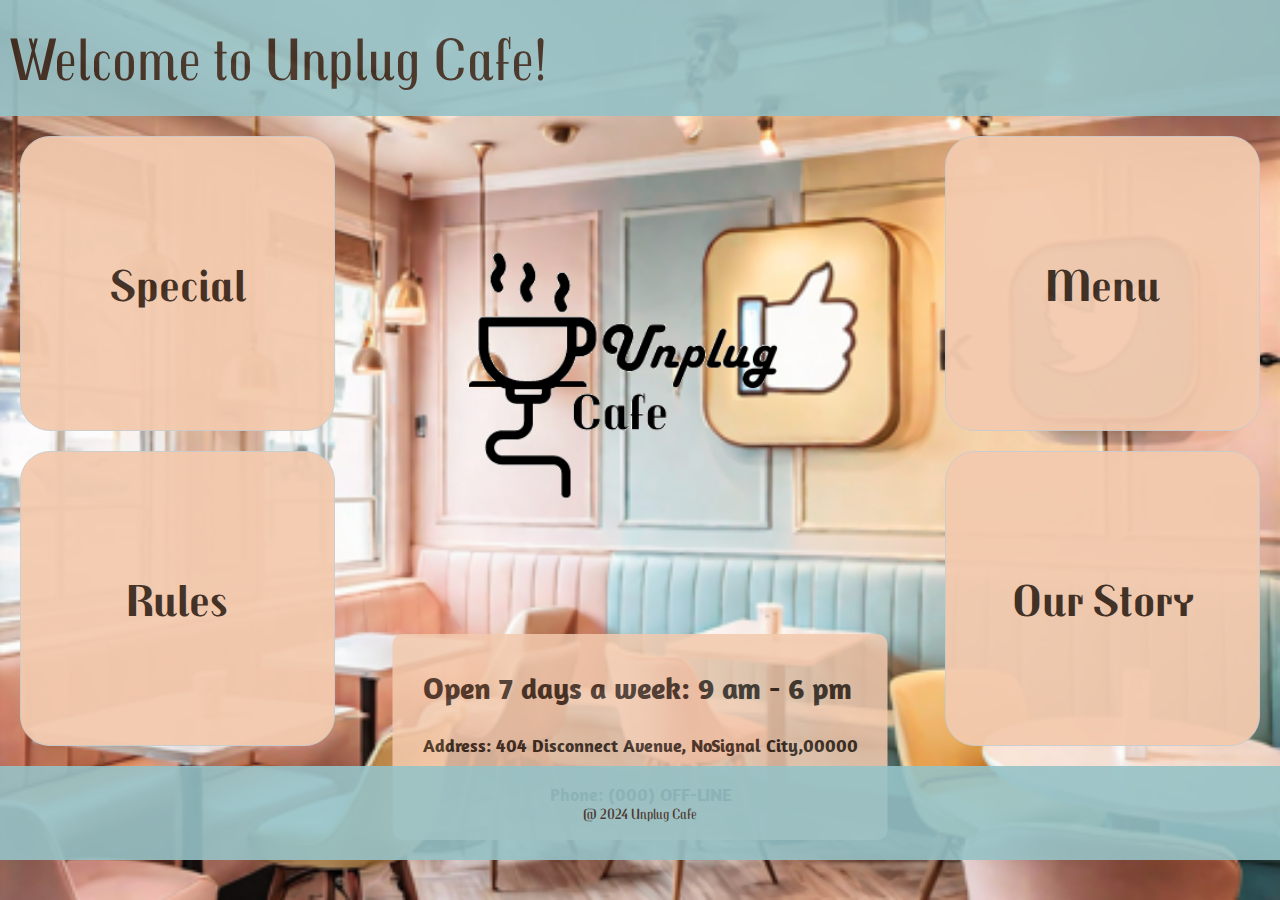
<file: index.html>
<!DOCTYPE html>
<html>
<head>
	<meta charset="utf-8">
	<meta name="viewport" content="width=device-width, initial-scale=1">
	<link rel="stylesheet" type="text/css" href="style.css">
	<title>Unplug Cafe Home</title>
</head>
<body>
	<header>
		<h1>Welcome to Unplug Cafe!</h1>
	</header>

	<main>
		<section class="bento-box">

			<a href="special.html" class="box1">
				<h2>Special</h2>
				<!-- <p>Click here</p> -->
			</a>

			<a href="menu.html" class="box2">
				<h2>Menu</h2>
				<!-- <p>Click Here</p>	 -->
			</a>

			<div class="box3">
				<img id="home-logo" src="unplug_cafe.png">

				<div class="time-box">
					<div class="time">
						<h2>Open 7 days a week: 9 am - 6 pm</h2>
					</div>

					<div class="time-address">
						<h2>Address: 404 Disconnect Avenue, NoSignal City,00000</h2>
					</div>

					<div class="time-contact">
						<h2>Phone: (000) OFF-LINE</h2>
						
					</div>
				
				</div>

				
			</div>

			<a href="rules.html" class="box4">
				<h2>Rules</h2>
				<!-- <p>Click Here</p> -->
			</a>

			<a href="our-story.html" class="box5">
				<h2>Our Story</h2>
				<!-- <p>Click Here</p> -->
			</a>

			
		</section>
	</main>

	<footer>
		<p>@ 2024 Unplug Cafe</p>
	</footer>



	


	


</body>
</html>
</file>
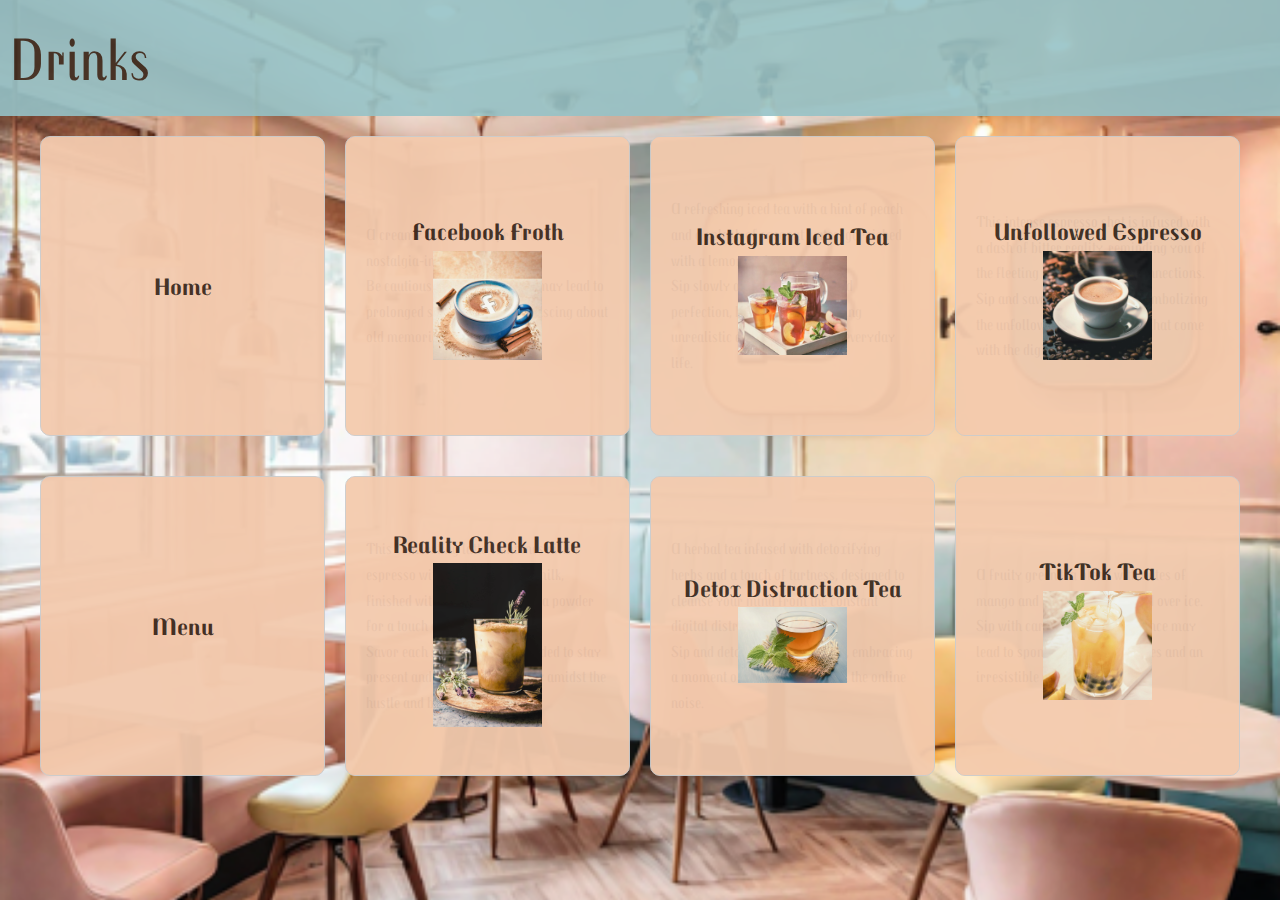
<file: drinks.html>
<!DOCTYPE html>
<html>
<head>
	<meta charset="utf-8">
	<meta name="viewport" content="width=device-width, initial-scale=1">
	<link rel="stylesheet" type="text/css" href="style.css">
	<title>Drinks</title>
</head>
<body>
	<header>
		<h1>Drinks</h1>
	</header>

	<main>
		<section class="bento-box4">
			<div class="container3">
				<a href="index.html" class="drink-box1">
					<h2>Home</h2>
				</a>

				<div class="drink-box2" onclick="this.classList.toggle('enlarged')">

					<div class="drink-front">
						<h2> Facebook Froth</h2>
						<img src="retro-froth.jpg">
						
					</div>

					<div class="drink-back">
					<p>A creamy latte with a sprinkle of nostalgia-inducing cinnamon.</p>

					<p>Be cautious; excessive sipping may lead to prolonged scrolling and reminiscing about old memories</p>
						
					</div>
					
				</div>


				<div class="drink-box3" onclick="this.classList.toggle('enlarged')">

					<div class="drink-front">
						<h2> Instagram Iced Tea</h2>
						<img src="retro-iced-tea.jpg">
						
					</div>

					<div class="drink-back">
					<p>A refreshing iced tea with a hint of peach and a splash of coconut water, garnished with a lemon wedge. </p>

					<p>Sip slowly and savor the filtered perfection, but beware of creating unrealistic expectations about everyday life.</p>
						
					</div>
					
				</div>

				<div class="drink-box4" onclick="this.classList.toggle('enlarged')">

					<div class="drink-front">
						<h2> Unfollowed Espresso</h2>
						<img src="unfolled-espresso.jpg">
						
					</div>

					<div class="drink-back">
					<p>This intense espresso shot is infused with a dash of bitter reality, reminding you of the fleeting nature of online connections. </p>

					<p>Sip and savor the bitterness, symbolizing the unfollows and unfriending that come with the digital world.</p>
					</div>
					
				</div>
			</div>

			<div class="container4">
				<a href="menu.html" class="drink-box5">
					<h2>Menu</h2>
				</a>

				<div class="drink-box6" onclick="this.classList.toggle('enlarged')">

					<div class="drink-front">
						<h2>Reality Check Latte</h2>
						<img src="reality-check-latte.jpg">
						
					</div>

					<div class="drink-back">
					<p>This comforting latte combines rich espresso with velvety steamed milk, finished with a sprinkle of cocoa powder for a touch of indulgence.</p>

					<p>Savor each sip as you're reminded to stay present and grounded in reality amidst the hustle and bustle of daily life.</p>

						
					</div>
					
				</div>

				<div class="drink-box7" onclick="this.classList.toggle('enlarged')">

					<div class="drink-front">
						<h2>Detox Distraction Tea</h2>
						<img src="detox-tea.jpg">
						
					</div>

					<div class="drink-back">
					<p> A herbal tea infused with detoxifying herbs and a touch of tartness, designed to cleanse your mind from the constant digital distractions.</p>

					<p>Sip and detoxify your thoughts, embracing a moment of clarity away from the online noise.</p>

						
					</div>
					
				</div>


				<div class="drink-box8" onclick="this.classList.toggle('enlarged')">

					<div class="drink-front">
						<h2> TikTok Tea</h2>
						<img src="retro=tiktok-tea.jpg">
						
					</div>

					<div class="drink-back">
					<p> A fruity green tea blend with notes of mango and passionfruit, served over ice. </p>

					<p>Sip with care; frequent indulgence may lead to spontaneous dance moves and an irresistible urge to create viral.</p>

						
					</div>
					
				</div>



				
			</div>

			
		</section>
	</main>

</body>
</html>
</file>
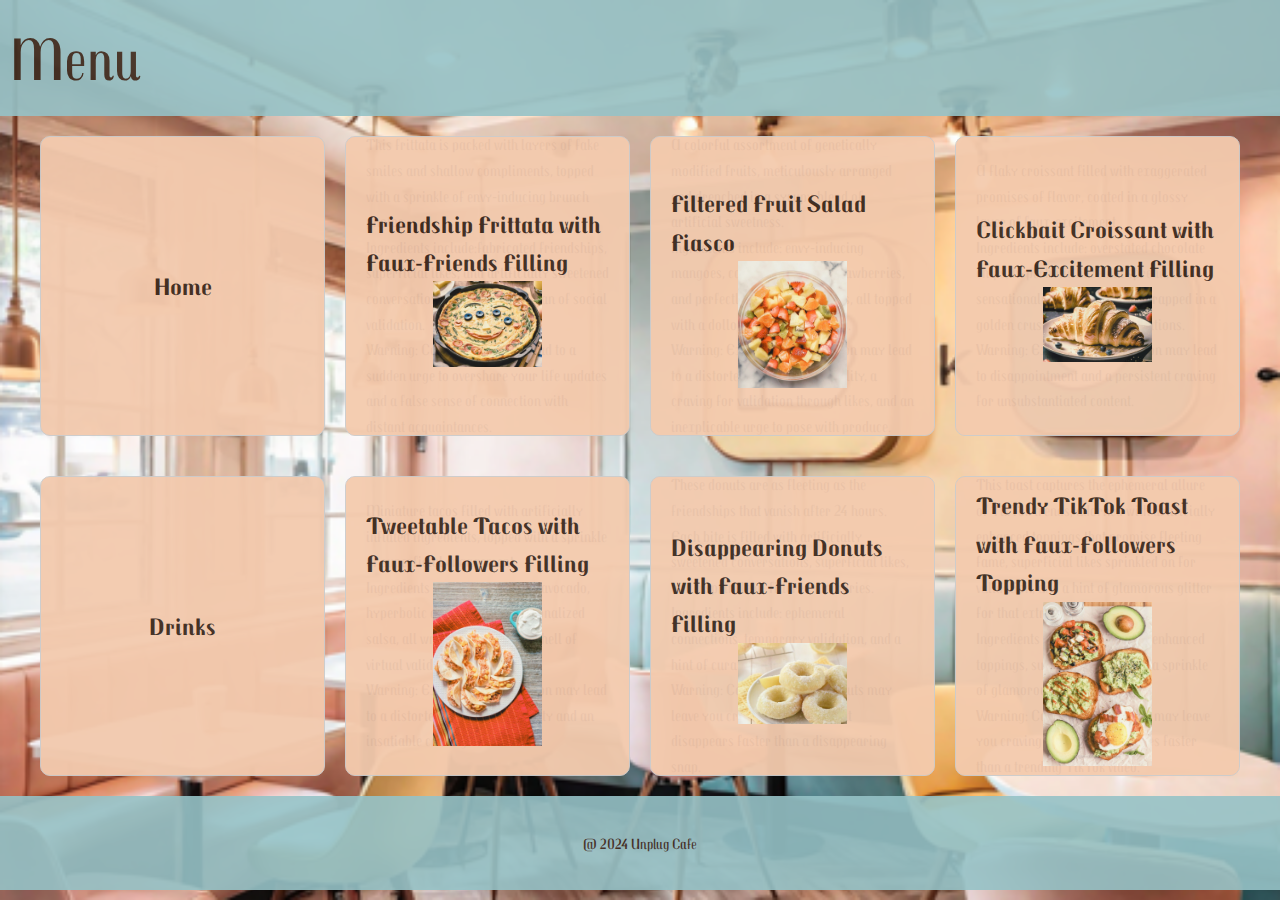
<file: menu.html>
<!DOCTYPE html>
<html>
<head>
	<meta charset="utf-8">
	<meta name="viewport" content="width=device-width, initial-scale=1">
	<link rel="stylesheet" type="text/css" href="style.css">
	<title>Menu Page</title>
</head>
<body>
	<header>
		<h1>Menu</h1>
	</header>

	<main>
		<section class="bento-box3">
		
			<div class="container1">
				 <a href="index.html" class="menu-box1">
                <h2>Home</h2>
            </a>

            <div class="menu-box2" onclick="this.classList.toggle('enlarged')">
         
            		<div class="menu-front">
            			<h2>Friendship Frittata with Faux-Friends Filling</h2>
            			<img id="menu1" src="facebook_frittata.jpg">	
            		</div>
            		<div class="menu-back">
            			<p class="hidden">This frittata is packed with layers of fake smiles and shallow compliments, topped with a sprinkle of envy-inducing brunch photos.</p>

            			<p>Ingredients include:fabricated friendships, superficial likes, and artificially sweetened conversations, all cooked in a pan of social validation.</p>	

            			<p>Warning: Consumption may lead to a sudden urge to overshare your life updates and a false sense of connection with distant acquaintances.</p>
            		</div>
            		
            	
            </div>

            <div class="menu-box3"onclick="this.classList.toggle('enlarged')">
            	
            		<div class="menu-front">
            			<h2>Filtered Fruit Salad Fiasco</h2>
            			<img id="menu2" src="retri-fruit salad.jpg">	
            		</div>
            		<div class="menu-back">
            			<p class="hidden">A colorful assortment of genetically modified fruits, meticulously arranged and drenched in a syrupy blend of artificial sweetness.</p>

            			<p>Ingredients include: envy-inducing mangoes, carefully curated strawberries, and perfectly posed blueberries, all topped with a dollop of faux-freshness.</p>

            			<p>Warning: Excessive consumption may lead to a distorted perception of reality, a craving for validation through likes, and an inexplicable urge to pose with produce.</p>
            			
            		</div>
            	
            	</div>

            	 <div class="menu-box4" onclick="this.classList.toggle('enlarged')">
            	 	
            	 		<div class="menu-front">
            	 			<h2>Clickbait Croissant with Faux-Excitement Filling</h2>
            	 			<img id="menu3" src="youtube_crossaint.jpg">	
            	 		</div>	
            	 		<div class="menu-back">
            	 			<p class="hidden">A flaky croissant filled with exaggerated promises of flavor, coated in a glossy layer of faux-excitement.</p>

            	 			<p>Ingredients include: overstated chocolate chips, hyperbolic hazelnut spread, and sensationalized sprinkles, all wrapped in a golden crust of inflated expectations.</p>

            	 			<p>Warning: Excessive consumption may lead to disappointment and a persistent craving for unsubstantiated content.</p>


            	 		</div>
            	 	
            	 </div>
				
			</div>

			<div class="container2">
				<a href="drinks.html" class="menu-box8">
            	 	<h2>Drinks</h2>
            	 </a>
            	 	
            

            	 <div class="menu-box5" onclick="this.classList.toggle('enlarged')">
            	 	
            	 		<div class="menu-front">
            	 			<h2>Tweetable Tacos with Faux-Followers Filling</h2>
            	 			<img id="menu4" src="retro-mini-tacos.jpg">
            	 			
            	 		</div>
            	 		<div class="menu-back">
            	 			<p class="hidden">Miniature tacos filled with artificially inflated ingredients, topped with a sprinkle of superficial engagement.</p>

            	 			<p>Ingredients include: overstated avocado, hyperbolic cheese, and sensationalized salsa, all wrapped in a crispy shell of virtual validation. 
            	 		    </p>

            	 		    <p>Warning: Excessive consumption may lead to a distorted sense of popularity and an insatiable craving for retweets.</p>
            	 			
            	 		</div>
            	 		
            	 
            	 	
            	 </div>

            	 <div class="menu-box6" onclick="this.classList.toggle('enlarged')">
            	 	
            	 		<div class="menu-front">
            	 			<h2>Disappearing Donuts with Faux-Friends Filling</h2>
            	 			<img id="menu5" src="retro-donuts.jpg">
            	 			
            	 		</div>
            	 		<div class="menu-back">
            	 			<p class="hidden">These donuts are as fleeting as the friendships that vanish after 24 hours. Each bite is filled with artificially sweetened conversations, superficial likes, and a sprinkle of filtered memories.
            	 			</p>

            	 			<p>Ingredients include: ephemeral connections, temporary validation, and a hint of curated moments. 
            	 		    </p>

            	 		    <p>Warning: Consuming these donuts may leave you craving validation that disappears faster than a disappearing snap.</p>
            	 			
            	 		</div>
            	 		
            	 	
            	 	
            	 </div>

            	 <div class="menu-box7" onclick="this.classList.toggle('enlarged')">
            	 	
            	 		<div class="menu-front">
            	 			<h2> Trendy TikTok Toast with Faux-Followers Topping</h2>
            	 			<img id="menu7" src="retro-toast.jpg">
            	 			
            	 		</div>
            	 		<div class="menu-back">
            	 			<p class="hidden">This toast captures the ephemeral allure of TikTok trends, adorned with artificially enhanced toppings that promise fleeting fame, superficial likes sprinkled on for validation, and a hint of glamorous glitter for that extra allure. 
            	 			</p>

            	 			<p>Ingredients include artificially enhanced toppings, superficial likes, and a sprinkle of glamorous glitter. 
            	 		    </p>

            	 		    <p>Warning: Consuming this toast may leave you craving validation that fades faster than a trending TikTok video.</p>
            	 			
            	 		</div>
            	 		
            	 	
            	 	
            	 </div>
			</div>
            	

            	 	
			
		</section>
	</main>

	<footer>
		<p>@ 2024 Unplug Cafe</p>
	</footer>





</body>
</html>
</file>
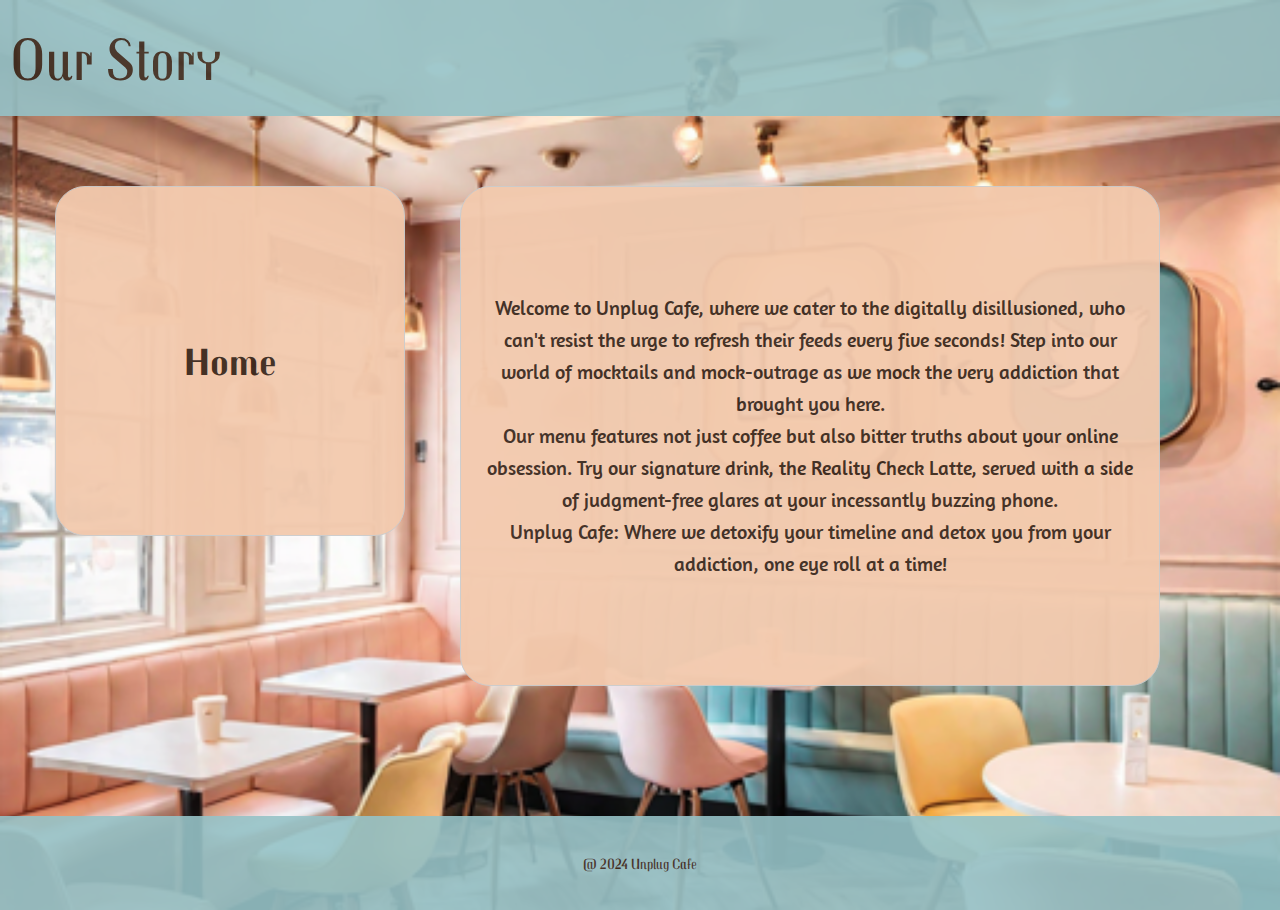
<file: our-story.html>
<!DOCTYPE html>
<html>
<head>
	<meta charset="utf-8">
	<meta name="viewport" content="width=device-width, initial-scale=1">
	<link rel="stylesheet" type="text/css" href="style.css">
	<title>Our Story</title>
</head>
<body>
	<header>
		<h1>Our Story</h1>
	</header>

	<main>
		<section class="bento-box6">

			<a href="index.html" class="story-box1">
				<h2>Home</h2>
			</a>

			<div class="story-box">
				<p>Welcome to Unplug Cafe, where we cater to the digitally disillusioned, who can't resist the urge to refresh their feeds every five seconds! Step into our world of mocktails and mock-outrage as we mock the very addiction that brought you here.</p>

				<p>Our menu features not just coffee but also bitter truths about your online obsession. Try our signature drink, the Reality Check Latte, served with a side of judgment-free glares at your incessantly buzzing phone.</p>

				<p>Unplug Cafe: Where we detoxify your timeline and detox you from your addiction, one eye roll at a time!</p>
				
			</div>
			
		</section>
	</main>

	<footer class="story-foot">
		<p>@ 2024 Unplug Cafe</p>
	</footer>




</body>
</html>
</file>
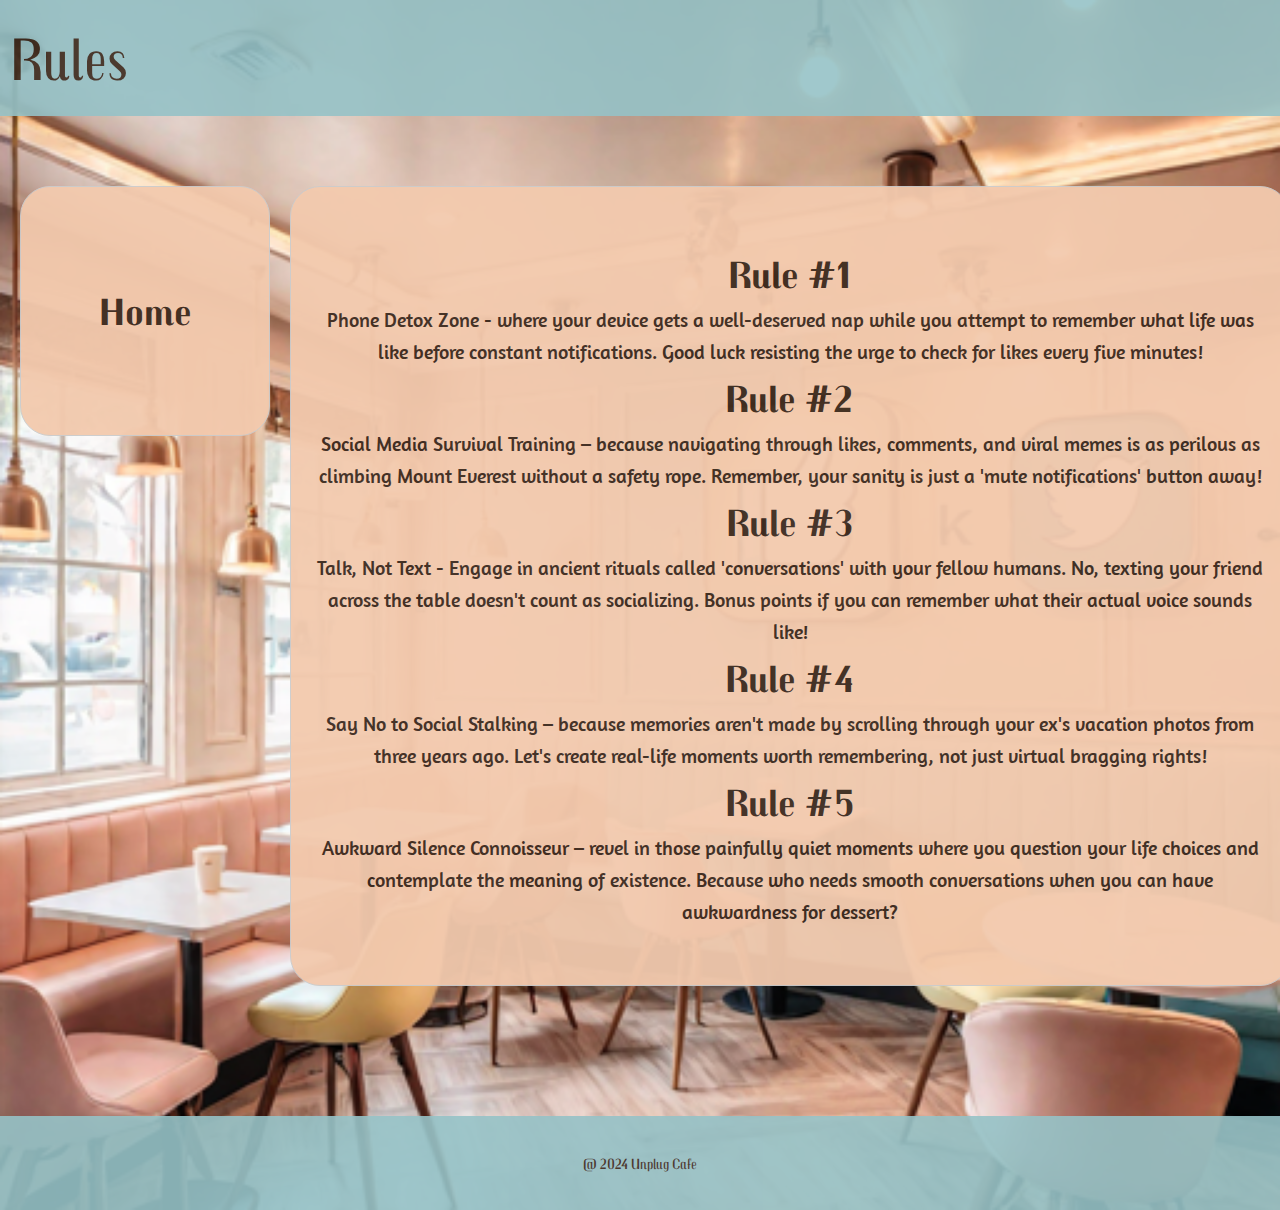
<file: rules.html>
<!DOCTYPE html>
<html>
<head>
	<meta charset="utf-8">
	<meta name="viewport" content="width=device-width, initial-scale=1">
	<link rel="stylesheet" type="text/css" href="style.css">
	<title>Rules</title>
</head>
<body>
	<header>
		<h1>Rules</h1>
	</header>

	<main>
		<section class="bento-box5">

			<a href="index.html" class="rules-box1">
				<h2>Home</h2>
			</a>


			<div class="rules-box">
				<h2>Rule #1</h2>
				<p>Phone Detox Zone - where your device gets a well-deserved nap while you attempt to remember what life was like before constant notifications. Good luck resisting the urge to check for likes every five minutes!</p>

				<h2>Rule #2</h2>
				<p>Social Media Survival Training – because navigating through likes, comments, and viral memes is as perilous as climbing Mount Everest without a safety rope. Remember, your sanity is just a 'mute notifications' button away!</p>

				<h2>Rule #3</h2>
				<p>Talk, Not Text - Engage in ancient rituals called 'conversations' with your fellow humans. No, texting your friend across the table doesn't count as socializing. Bonus points if you can remember what their actual voice sounds like!</p>

				<h2>Rule #4</h2>
				<p>Say No to Social Stalking – because memories aren't made by scrolling through your ex's vacation photos from three years ago. Let's create real-life moments worth remembering, not just virtual bragging rights!</p>

				<h2>Rule #5</h2>
				<p>Awkward Silence Connoisseur – revel in those painfully quiet moments where you question your life choices and contemplate the meaning of existence. Because who needs smooth conversations when you can have awkwardness for dessert?</p>
				
			</div>
		</section>
	</main>

	<footer class="rules-foot">
		<p>@ 2024 Unplug Cafe</p>
		
	</footer>


</body>
</html>
</file>
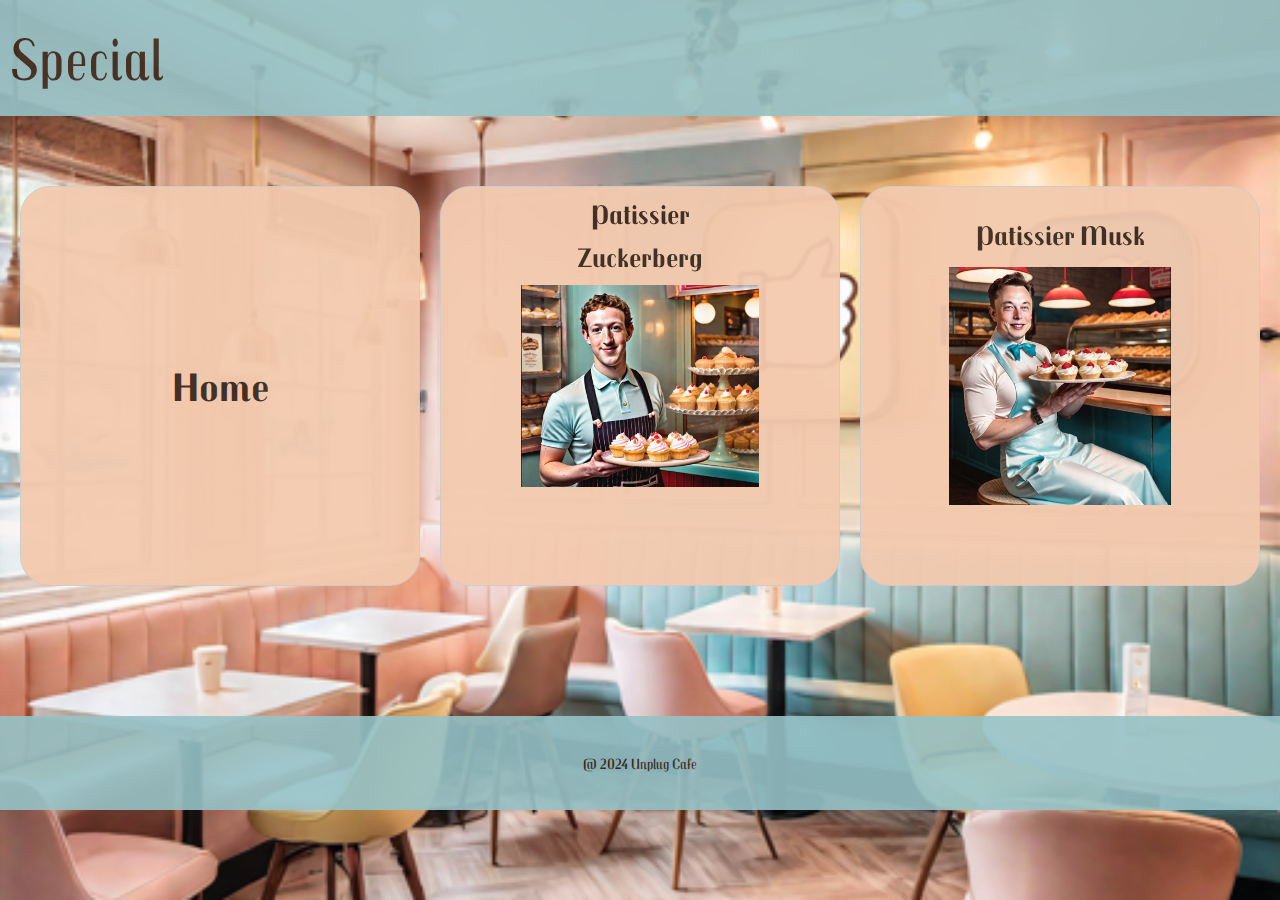
<file: special.html>
<!DOCTYPE html>
<html>
<head>
    <meta charset="utf-8">
    <meta name="viewport" content="width=device-width, initial-scale=1">
    <link rel="stylesheet" type="text/css" href="style.css">
    <title>Special</title>
</head>
<body id="special-body">
    <header>
        <h1>Special</h1>
    </header>

    <main>
        <section class="bento-box2">
            <a href="index.html" class="spec-box1">
                <h2>Home</h2>
            </a>

            <div class="spec-box2">
                <div class="flip-container" onclick="this.classList.toggle('flip')">
                    <div class="flipper">
                        <div class="front">
                            <img id="chef1" src="Mark-zuckerberg-retro-copy.png">
                            <h2 id="Zuckerberg">Patissier Zuckerberg</h2>
                        </div>
                        <div class="back">
                            <p>Mark Zuckerberg, our summer seasonal sensation at Unplug Cafe, whips up desserts are as artificial as social media likes. In his confectionery kingdom, Zuckerberg's creations are not just desserts; they're meticulously crafted illusions of connection and validation. His "Likes Layered Lemon Tart" promises a burst of approval with every bite, while the "Facebook Fondant Cake" hides layers of personal information beneath its glossy exterior.As you indulge in his summertime delicacies, remember that every sugar-coated morsel represents the algorithmic manipulation and privacy concerns that often accompany our online interactions. So, savor the flavors with caution, for in Zuckerberg's patisserie, even the sweetest treats come with a side of digital surveillance.</p>
                        </div>
                    </div>
                </div>
            </div>

            <div class="spec-box3">
                <div class="flip-container" onclick="this.classList.toggle('flip')">
                    <div class="flipper">
                        <div class="front">
                            <img id="chef2" src="elon-musk-retro .jpeg">
                            <h2>Patissier Musk</h2>
                        </div>
                        <div class="back">
                            <p>Elon Musk, our frosty sensation at Unplug Cafe, known as the Frosty Tweetmaster.Known for crafting desserts as cold and calculated as social media algorithms, Elon's creations are a blend of digital deception and icy allure. In his frozen confectionery realm, desserts aren't just sweet treats; they're meticulously crafted illusions of online clout and validation, perfect for those obsessed with Twitter fame. The "Freeze Frame Frozen Yogurt" promises a burst of online attention with every spoonful, while the "Tesla Twitter Torte" conceals layers of personal data beneath its frosted exterior. As you indulge in Elon's winter delicacies, remember that each frosty bite represents the chilling reality of social media addiction and digital surveillance. Savor the flavors cautiously, for in Elon's patisserie, even the coldest treats come with a side of online obsession and algorithmic manipulation. </p>
                        </div>
                    </div>
                </div>
            </div>
        </section>
    </main>

    <footer class="spec-foot">
        <p id="spec-footer">@ 2024 Unplug Cafe</p>
    </footer>
</body>
</html>
</file>
<file: style.css>
@import url('https://fonts.googleapis.com/css2?family=Trochut:ital,wght@0,400;0,700;1,400&display=swap');
@import url('https://fonts.googleapis.com/css2?family=Amaranth:ital,wght@0,400;0,700;1,400;1,700&display=swap');

* {
    margin: 0;
    padding: 0;
    box-sizing: border-box;
}

/*Home Page*/

body {
    font-family: Arial, sans-serif;
/*    background-color: #f8f8f8;*/
    color: #333;
    line-height: 1.6;
    background-image: url('like-thumb-cafe.png');
    background-size: cover;
    background-repeat: no-repeat;
    background-position: center;
}

header {
    opacity: 0.9;
    background-color: rgb(150, 194, 199);
    color: #3D2B1F;
    padding: 10px;
    text-align: left;
}

header h1{
    font-size: 60px;
    font-family: "Trochut", sans-serif;
    font-weight: 400;
    font-style: normal;
}

main {
    padding: 20px;
}

.bento-box {
    display: grid;
    grid-template-columns: repeat(3, 1fr); 
    grid-gap: 20px; 
    grid-template-areas:
        "box1 box3 box2"
        "box4 box3 box5";
}

.bento-box a {
    opacity: 0.95;
    text-decoration: none;
    font-size: 30px;
    font-family: "Trochut", sans-serif;
    font-weight: 400;
    font-style: normal;
    color:#3D2B1F;
    background-color: rgb(243, 202, 174, 1.0);
    padding: 20px;
    border-radius: 30px;
    border: 1px solid #ccc;
    transition: background-color 0.3s ease;
    display: flex;
    flex-direction: column;
    justify-content: center;
    align-items: center;
    text-align: center;
}

.time{
    display: flex;
    flex-direction: row;
}

.bento-box a:hover {
    background-color: #F3BC94;
}

.box1 {
    grid-area: box1;
}

.box2 {
    grid-area: box2;
}

.box3 {
    grid-area: box3;
    display: flex;
    flex-direction: column; 
    justify-content: center;
    align-items: center;
    text-align: center;
}


.box4 {
    grid-area: box4;
}

.box5 {
    grid-area: box5;
}

.box3 img {
    max-height: 100%;
    width: 570px;
    margin-top: 40px; 
}

.time-box{
    opacity: 0.85;
     background-color: rgb(243, 202, 174, 1.0); 
    padding: 20px;
    border-radius: 10px;
    position: absolute; 
    bottom: 60px; 
    left: 50%; 
    transform: translateX(-50%); 
    margin-top: -15px; 
}

.time {
    color: #3D2B1F;
    font-family: "Amaranth", sans-serif;
  font-weight: 400;
  font-style: normal;
    padding: 10px;
    font-size: 20px;
/*    text-align: center;*/
}

.time-address{
    color: #3D2B1F;
    font-family: "Amaranth", sans-serif;
  font-weight: 400;
  font-style: normal;
    padding: 10px;
    font-size: 12px;
}

.time-contact{
    color: #3D2B1F;
    font-family: "Amaranth", sans-serif;
  font-weight: 400;
  font-style: normal;
    padding: 10px;
    font-size: 12px;
}

footer {
    opacity: 0.9;
    background-color: rgb(150, 194, 199);
    color:#3D2B1F;
    font-size: 15px;
    font-family: "Trochut", sans-serif;
    font-weight: 400;
    font-style: normal;
    padding: 35px;
    text-align: center;
}
/*Home Page End*/

/*Special Page*/

.bento-box2 {
    margin-top: 50px;
  display: grid;
  grid-template-columns: repeat(3, 1fr);
  grid-gap: 20px;
}

.spec-box1:hover{
  background-color: #F3BC94;
}

.spec-box2:hover{
   background-color: #F3BC94; 
}

.spec-box3:hover{
    background-color: #F3BC94;
}

.spec-box1,
.spec-box2,
.spec-box3 {

  opacity: 0.95;
  text-decoration: none;
  font-size: 10px;
  font-family: "Trochut", sans-serif;
  font-weight: 400;
  font-style: normal;
  color: #3D2B1F;
  background-color: rgb(243, 202, 174, 1.0);
  padding: 20px;
  border-radius: 30px;
  border: 1px solid #ccc;
  transition: background-color 0.3s ease;
  display: flex;
  padding-right: 20px;
  flex-direction: column;
  justify-content: center;
  align-items: center;
  text-align: center;
  position: relative; 
  height: 400px; 
  width: 400px; 
  margin: 0 auto; 
}

.spec-box2,
.spec-box3{
    position: relative;
}

.spec-box1 h2 {
    font-size: 40px;
}

.spec-box2 h2,
.spec-box3 h2 {
    color: #3D2B1F;
   position: absolute;
  top: 50%; 
  left: 50%; 
  transform: translate(-50%, -50%); 
  font-size: 27px;
  margin-top: -150px; 
  text-align: center; 
}


.spec-box2 p,
.spec-box3 p{
    color: #3D2B1F;
    font-family: "Amaranth", sans-serif;
  font-weight: 400;
  font-style: normal;
    padding: 10px;
    font-size: 13px;
}


.spec-box3 img {
  width: 70%;
  max-height: 100%;
  transition: transform 0.6s ease;
}

.spec-box2 img{
    width: 75%;
  max-height: 100%;
  transition: transform 0.6s ease;
}



/* Flip effect styles */
.flip-container {
  perspective: 1000px;
  width: 100%;
  height: 100%;
  display: flex;
  justify-content: center;
  align-items: center;
}

.flip-container .flipper {
  position: absolute;
  width: 100%;
  height: 100%;
  transform-style: preserve-3d;
  transition: transform 0.6s ease;
}

.flip-container .flipper .front,
.flip-container .flipper .back {
  position: absolute;
  width: 100%;
  height: 100%;
  backface-visibility: hidden;
  display: flex; 
  justify-content: center;
  align-items: center;
  padding: 20px; 
}

.flip-container .flipper .front {
  z-index: 2;
}

.flip-container .flipper .back {
  transform: rotateY(180deg);
}

.flip-container.flip .flipper {
  transform: rotateY(180deg);
}

.spec-foot {
  text-align: center;
  margin-top: 110px; 
}

/*Special Page End*/

/*Menu Page*/
.bento-box3 {
    display: grid;
    grid-template-rows: auto auto; 
    gap: 20px;
    max-width: 1200px;
    margin: 0 auto;
}

.container1,
.container2 {
    display: grid;
    grid-template-columns: repeat(4, 1fr); 
    gap: 20px;
    justify-content: space-between;
    align-items: center;
}

.menu-box1 {
    grid-area: 1 / 1 / 2 / 2; 
}

.menu-box2 {
    grid-area: 1 / 2 / 2 / 3; 
    position: relative;
    overflow: hidden;
}

.menu-box3 {
    grid-area: 1 / 3 / 2 / 4; 
    position: relative;
    overflow: hidden;
}

.menu-box4 {
    grid-area: 1 / 4 / 2 / 5; 
    position: relative;
    overflow: hidden;
}

.menu-box8 {
    grid-area: 2 / 1 / 3 / 2; 
}

.menu-box5 {
    grid-area: 2 / 2 / 3 / 3;
    position: relative;
    overflow: hidden;
}

.menu-box6 {
    grid-area: 2 / 3 / 3 / 4; 
    position: relative;
    overflow: hidden;
}

.menu-box7 {
    grid-area: 2 / 4 / 3 / 5; 
    position: relative;
    overflow: hidden;
}

.menu-box1,
.menu-box2,
.menu-box3,
.menu-box4,
.menu-box5,
.menu-box6,
.menu-box7,
.menu-box8 {
    font-size: 21px;
  font-family: "Trochut", sans-serif;
  font-weight: 400; 
    opacity: 0.95;
    text-decoration: none;
    font-size: 16px;
    font-weight: 400;
    color: #3D2B1F;
    background-color: rgb(243, 202, 174);
    padding: 20px;
    border-radius: 10px;
    border: 1px solid #ccc;
    transition: background-color 0.3s ease;
    display: flex;
    flex-direction: column;
    justify-content: center;
    align-items: center;
    overflow: hidden;
    height: 300px; 
    position: relative; 
}

.menu-box1 img,
.menu-box2 img,
.menu-box3 img,
.menu-box4 img,
.menu-box5 img,
.menu-box6 img,
.menu-box7 img,
.menu-box8 img{
    max-height: 100%;
    width: 45%;
    object-fit: contain;
}

.menu-box1:hover{
     background-color: #F3BC94;
}

.menu-box8:hover{
     background-color: #F3BC94;
}

.menu-box2 .menu-front,
.menu-box3 .menu-front,
.menu-box4 .menu-front,
.menu-box5 .menu-front,
.menu-box6 .menu-front,
.menu-box7 .menu-front {
    position: absolute;
    top: 0;
    left: 0;
    width: 100%;
    height: 100%;
    display: flex;
    flex-direction: column;
    justify-content: center;
    align-items: center;
    background-color: rgba(243, 202, 174, 0.95);
    padding: 20px;
    box-sizing: border-box;
    transition: transform 0.3s ease;
}

.menu-box2 .menu-front img,
.menu-box3 .menu-front img,
.menu-box4 .menu-front img,
.menu-box5 .menu-front img,
.menu-box6 .menu-front img,
.menu-box7 .menu-front img {
    max-width: 100%;
    max-height: 100%;
    object-fit: cover;
}

.menu-box2.enlarged,
.menu-box3.enlarged,
.menu-box4.enlarged,
.menu-box5.enlarged,
.menu-box6.enlarged,
.menu-box7.enlarged {
    width: 400px; 
    height: 350px; 
    grid-area: auto; 
    justify-self: center;
    align-self: center;
    display: flex;
    flex-direction: row;
    justify-content: center;
    align-items: center;
    margin-bottom: 10px; 
    z-index: 1; 
}

.menu-front p.hidden {
    opacity: 0;
    display: none;
}

.menu-box2.enlarged .menu-front,
.menu-box3.enlarged .menu-front,
.menu-box4.enlarged .menu-front,
.menu-box5.enlarged .menu-front,
.menu-box6.enlarged .menu-front,
.menu-box7.enlarged .menu-front {
    position: static;
    width: calc(100% - 220px);
    justify-content: space-between;
    align-items: flex-start;
    background-color: transparent;
}

.menu-box2.enlarged .menu-front p.hidden,
.menu-box3.enlarged .menu-front p.hidden,
.menu-box4.enlarged .menu-front p.hidden,
.menu-box5.enlarged .menu-front p.hidden,
.menu-box6.enlarged .menu-front p.hidden,
.menu-box7.enlarged .menu-front p.hidden {
    display: block;
}

.menu-box2.enlarged .menu-front img,
.menu-box3.enlarged .menu-front img,
.menu-box4.enlarged .menu-front img,
.menu-box5.enlarged .menu-front img,
.menu-box6.enlarged .menu-front img,
.menu-box7.enlarged .menu-front img {
    width: 180px;
    max-height: 100%;
    object-fit: contain;
    margin: 0 auto; 
}

.menu-box2.enlarged .menu-front h2,
.menu-box3.enlarged .menu-front h2,
.menu-box4.enlarged .menu-front h2,
.menu-box5.enlarged .menu-front h2,
.menu-box6.enlarged .menu-front h2,
.menu-box7.enlarged .menu-front h2{
    color: #3D2B1F;
   font-size: 21px;
  font-family: "Trochut", sans-serif;
  font-weight: 400; 
} 

.menu-box2.enlarged .menu-back p,
.menu-box3.enlarged .menu-back p,
.menu-box4.enlarged .menu-back p,
.menu-box5.enlarged .menu-back p,
.menu-box6.enlarged .menu-back p,
.menu-box7.enlarged .menu-back p {
    color: #3D2B1F;
    font-family: "Amaranth", sans-serif;
  font-weight: 400;
  font-style: normal;
    text-align: justify;
    font-size: 12px;
    margin-left: 30px;
}

.menu-box2:hover .menu-front,
.menu-box3:hover .menu-front,
.menu-box4:hover .menu-front,
.menu-box5:hover .menu-front,
.menu-box6:hover .menu-front,
.menu-box7:hover .menu-front,
.menu-box8:hover .menu-front {
    background-color: #F3BC94;
}

/*Drinks Page*/

.bento-box4 {
    display: grid;
    grid-template-rows: auto auto;
    gap: 20px;
    max-width: 1200px;
    margin: 0 auto;
}

.container3,
.container4 {
    display: grid;
    grid-template-columns: repeat(4, 1fr); 
    gap: 20px;
    justify-content: space-between;
    align-items: center;
}

.drink-box1 {
    grid-area: 1 / 1 / 2 / 2; 
}

.drink-box2 {
    grid-area: 1 / 2 / 2 / 3; 
    position: relative;
    overflow: hidden;
}

.drink-box3 {
    grid-area: 1 / 3 / 2 / 4; 
    position: relative;
    overflow: hidden;
}

.drink-box4 {
    grid-area: 1 / 4 / 2 / 5; 
    position: relative;
    overflow: hidden;
}

.drink-box5 {
    grid-area: 2 / 1 / 3 / 2; 
}

.drink-box6 {
    grid-area: 2 / 2 / 3 / 3;
    position: relative;
    overflow: hidden;
}

.drink-box7 {
    grid-area: 2 / 3 / 3 / 4; 
    position: relative;
    overflow: hidden;
}

.drink-box8 {
    grid-area: 2 / 4 / 3 / 5; 
    position: relative;
    overflow: hidden;
}

.drink-box1,
.drink-box2,
.drink-box3,
.drink-box4,
.drink-box5,
.drink-box6,
.drink-box7,
.drink-box8 {
    font-size: 21px;
  font-family: "Trochut", sans-serif;
  font-weight: 400; 
    opacity: 0.95;
    text-decoration: none;
    font-size: 16px;
    font-weight: 400;
    color: #3D2B1F;
    background-color: rgb(243, 202, 174);
    padding: 20px;
    border-radius: 10px;
    border: 1px solid #ccc;
    transition: background-color 0.3s ease;
    display: flex;
    flex-direction: column;
    justify-content: center;
    align-items: center;
    overflow: hidden;
    height: 300px; 
    position: relative; 
}

.drink-box1 img,
.drink-box2 img,
.drink-box3 img,
.drink-box4 img,
.drink-box5 img,
.drink-box6 img,
.drink-box7 img,
.drink-box8 img{
    max-height: 100%;
    width: 45%;
    object-fit: contain;
}

.drinks-box1:hover{
     background-color: #F3BC94;
}

.drinks-box5:hover{
     background-color: #F3BC94;
}

.drink-box2 .drink-front,
.drink-box3 .drink-front,
.drink-box4 .drink-front,
.drink-box6 .drink-front,
.drink-box7 .drink-front,
.drink-box8 .drink-front {
    position: absolute;
    top: 0;
    left: 0;
    width: 100%;
    height: 100%;
    display: flex;
    flex-direction: column;
    justify-content: center;
    align-items: center;
    background-color: rgba(243, 202, 174, 0.95);
    padding: 20px;
    box-sizing: border-box;
    transition: transform 0.3s ease;
}

.drink-box2 .drink-front img,
.drink-box3 .drink-front img,
.drink-box4 .drink-front img,
.drink-box6 .drink-front img,
.drink-box7 .drink-front img,
.drink-box8 .drink-front img {
    max-width: 100%;
    max-height: 100%;
    object-fit: cover;
}

.drink-box2.enlarged,
.drink-box3.enlarged,
.drink-box4.enlarged,
.drink-box6.enlarged,
.drink-box7.enlarged,
.drink-box8.enlarged {
    width: 400px; 
    height: 350px; 
    grid-area: auto; 
    justify-self: center;
    align-self: center;
    display: flex;
    flex-direction: row;
    justify-content: center;
    align-items: center;
    margin-bottom: 10px; 
    z-index: 1; 
}

.drink-front p.hidden {
    opacity: 0;
    display: none;
}

.drink-box2.enlarged .drink-front,
.drink-box3.enlarged .drink-front,
.drink-box4.enlarged .drink-front,
.drink-box6.enlarged .drink-front,
.drink-box7.enlarged .drinku-front,
.drink-box8.enlarged .drink-front {
    position: static;
    width: calc(100% - 220px);
    justify-content: space-between;
    align-items: flex-start;
    background-color: transparent;
}

.drink-box2.enlarged .drink-front p.hidden,
.drink-box3.enlarged .drink-front p.hidden,
.drink-box4.enlarged .drink-front p.hidden,
.drink-box6.enlarged .drink-front p.hidden,
.drink-box7.enlarged .drink-front p.hidden,
.drink-box8.enlarged .drink-front p.hidden {
    display: block;
}

.drink-box2.enlarged .drink-front img,
.drink-box3.enlarged .drink-front img,
.drink-box4.enlarged .drink-front img,
.drink-box6.enlarged .drink-front img,
.drink-box7.enlarged .drink-front img,
.drink-box8.enlarged .drink-front img {
    width: 180px;
    max-height: 100%;
    object-fit: contain;
    margin: 0 auto; 
}

.drink-box2.enlarged .drink-front h2,
.drink-box3.enlarged .drink-front h2,
.drink-box4.enlarged .drink-front h2,
.drink-box6.enlarged .drink-front h2,
.drink-box7.enlarged .drink-front h2,
.drink-box8.enlarged .drink-front h2{
   font-size: 21px;
  font-family: "Trochut", sans-serif;
  font-weight: 400; 
} 

.drink-box2.enlarged .drink-back p,
.drink-box3.enlarged .drink-back p,
.drink-box4.enlarged .drink-back p,
.drink-box6.enlarged .drinku-back p,
.drink-box7.enlarged .drink-back p,
.drink-box8.enlarged .drink-back p {
    color: #3D2B1F;
    font-family: "Amaranth", sans-serif;
  font-weight: 400;
  font-style: normal;
    text-align: justify;
    font-size: 12px;
    margin-left: 30px;
}

.drink-box6.enlarged .drink-back p {
    color: #3D2B1F;
    font-family: "Amaranth", sans-serif;
    font-weight: 400;
    font-style: normal;
    text-align: justify;
    font-size: 12px;
    margin-left: 30px;
}

.drink-box7.enlarged .drink-front,
.drink-box7.enlarged .drink-back {
    width: calc(100% - 220px);
    justify-content: space-between;
    align-items: flex-start;
    background-color: transparent;
}

.drink-box7.enlarged .drink-front img {
    width: 180px;
    max-height: 100%;
    object-fit: contain;
    margin: 0 auto;
}

.drink-box7.enlarged .drink-front h2 {
    color: #3D2B1F;
    font-size: 21px;
    font-family: "Trochut", sans-serif;
    font-weight: 400;
}

.drink-box7.enlarged .drink-back p {
    color: #3D2B1F;
    right: 70px;
    font-family: "Amaranth", sans-serif;
    font-weight: 400;
    font-style: normal;
    text-align: justify;
    font-size: 12px;
    margin-left: 30px;
}


.drink-box2:hover .drink-front,
.drink-box3:hover .drink-front,
.drink-box4:hover .drink-front,
.drink-box5:hover .drink-front,
.drink-box6:hover .drink-front,
.drink-box7:hover .drink-front,
.drink-box8:hover .drink-front {
    background-color: #F3BC94;
}

/*Drinks Page End*/

/*Rules Page */

.bento-box5 {
  margin-top: 50px;
  display: grid;
  grid-template-columns: repeat(2, 1fr);
  grid-gap: 20px;
  justify-items: center; 
}

.rules-box {
  opacity: 0.95;
  text-decoration: none;
  font-size: 25px;
  font-family: "Trochut", sans-serif;
  font-weight: 400;
  font-style: normal;
  color: #3D2B1F;
  background-color: rgb(243, 202, 174, 1.0);
  padding: 20px;
  border-radius: 30px;
  border: 1px solid #ccc;
  transition: background-color 0.3s ease;
  display: flex;
  flex-direction: column;
  justify-content: center;
  align-items: center;
  text-align: center;
  position: relative;
  height: 800px;
  width: 1000px;
  margin: 0 auto;
  margin-right: 50px;
}

.rules-box1 {
  opacity: 0.95;
  text-decoration: none;
  font-size: 25px;
  font-family: "Trochut", sans-serif;
  font-weight: 400;
  font-style: normal;
  color: #3D2B1F;
  background-color: rgb(243, 202, 174, 1.0);
  padding: 20px;
  border-radius: 30px;
  border: 1px solid #ccc;
  transition: background-color 0.3s ease;
  display: flex;
  flex-direction: column;
  justify-content: center;
  align-items: center;
  text-align: center;
  position: relative;
  height: 250px;
  width: 250px;
  margin: 0 auto;
}

.rules-box p{
    color: #3D2B1F;
    font-family: "Amaranth", sans-serif;
  font-weight: 400;
  font-style: normal;
  font-size: 20px;

}

.rules-foot {
  text-align: center;
  margin-top: 110px; 
}


.rules-box1:hover{
    background-color: #F3BC94;
}

/*Rules Page End*/

/*Our Story Page*/
.bento-box6 {
  margin-top: 50px;
  display: grid;
  grid-template-columns: repeat(2, 1fr);
  grid-gap: 20px;
  justify-items: center; 
}

.story-box {
  opacity: 0.95;
  text-decoration: none;
  font-size: 30px;
  font-family: "Trochut", sans-serif;
  font-weight: 400;
  font-style: normal;
  color: #3D2B1F;
  background-color: rgb(243, 202, 174, 1.0);
  padding: 20px;
  border-radius: 30px;
  border: 1px solid #ccc;
  transition: background-color 0.3s ease;
  display: flex;
  flex-direction: column;
  justify-content: center;
  align-items: center;
  text-align: center;
  position: relative;
  height: 500px;
  width: 700px;
  margin: 0 auto;
  margin-right: 100px;
}

.story-box1 {
  opacity: 0.95;
  text-decoration: none;
  font-size: 25px;
  font-family: "Trochut", sans-serif;
  font-weight: 400;
  font-style: normal;
  color: #3D2B1F;
  background-color: rgb(243, 202, 174, 1.0);
  padding: 20px;
  border-radius: 30px;
  border: 1px solid #ccc;
  transition: background-color 0.3s ease;
  display: flex;
  flex-direction: column;
  justify-content: center;
  align-items: center;
  text-align: center;
  position: relative;
  height: 350px;
  width: 350px;
  margin: 0 auto;
}

.story-box p{
    color: #3D2B1F;
    font-family: "Amaranth", sans-serif;
  font-weight: 400;
  font-style: normal;
  font-size: 20px;

}

.story-foot {
  text-align: center;
  margin-top: 110px; 
}


.story-box1:hover{
    background-color: #F3BC94;
}
</file>
